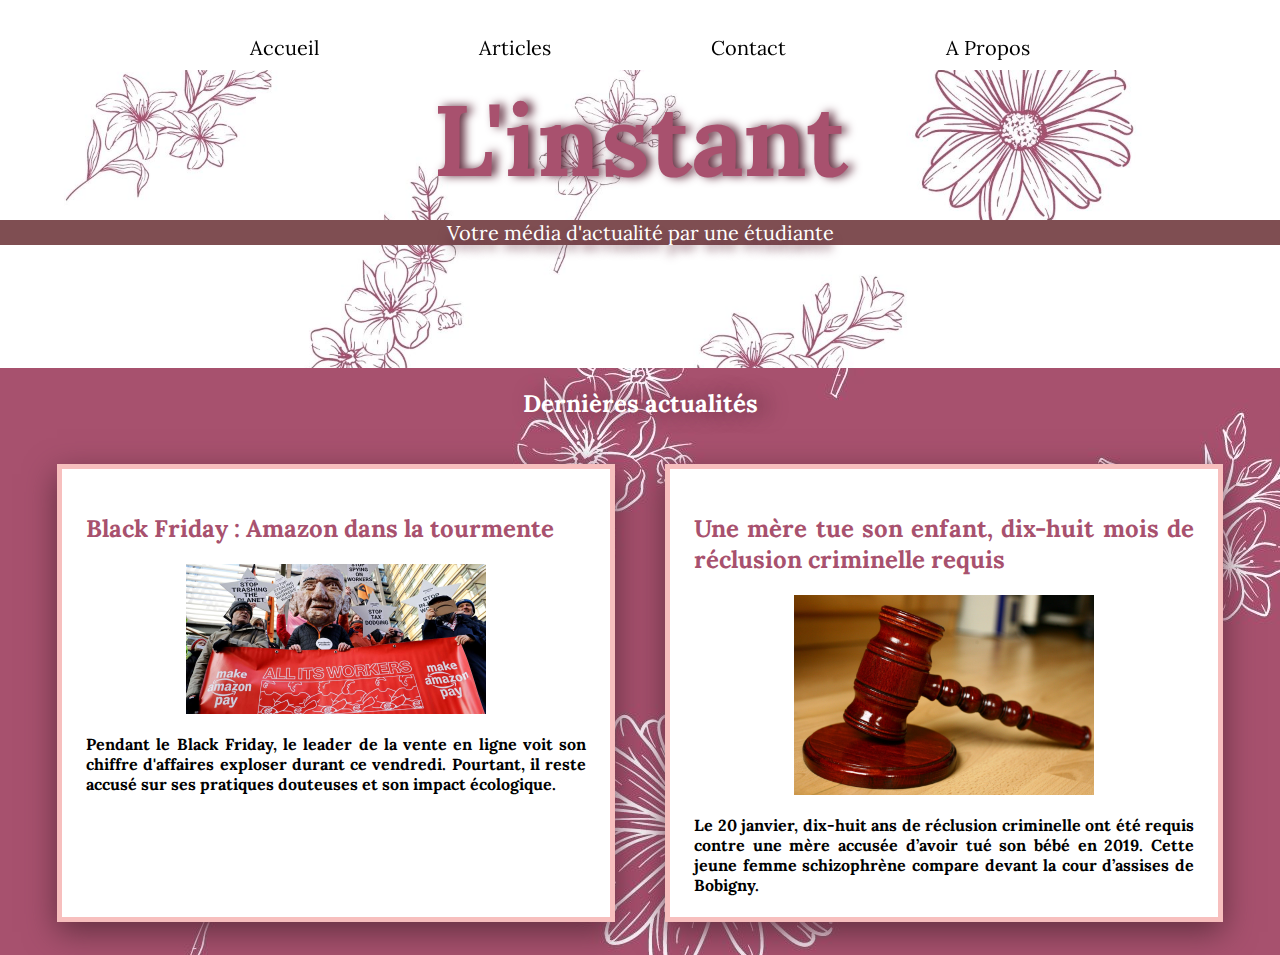
<file: accueil.html>
<!DOCTYPE html>
<html lang="en">
<head>
	<link rel="stylesheet" href="styleaccueil.css">
	<meta charset="UTF-8">
	<meta name="viewport" content="width=device-width, initial-scale=1.0">
	<link rel="preconnect" href="https://fonts.googleapis.com">
	<link rel="preconnect" href="https://fonts.gstatic.com" crossorigin>
	<link href="https://fonts.googleapis.com/css2?family=Lora:ital,wght@1,400;1,600&display=swap" rel="stylesheet">
	<title>Accueil</title>
</head>
<body>
	<nav class="divnavigation">
		<ul class="navigation">
			<li class="linavigation"><a class="anavigation" href="accueil.html">Accueil</a></li>
			<li class="linavigation"><a class="anavigation" href="homearticle.html">Articles</a></li>
			<li class="linavigation"><a class="anavigation" href="contact.asp">Contact</a></li>
			<li class="linavigation"><a class="anavigation" href="index.html">A Propos</a></li>
		</ul>
	</nav>
	<div id="banner">
		<h1>L'instant </h1>
		<p class="introduction">Votre média d'actualité par une étudiante</p>
	</div>
	<h2 id="title"> Dernières actualités </h2>
	<div id="card">
		<a href="articleblackfriday.html"><div class="article" id="gauche">
		<h2 class=titleh2>Black Friday : Amazon dans la tourmente</h2>
		<img src="images/amazon.jpg" alt="Manifestation Black Friday" width="300" height="auto">
		<p><strong>Pendant le Black Friday, le leader de la vente en ligne voit son chiffre d'affaires exploser durant ce vendredi. Pourtant, il reste accusé sur ses pratiques douteuses et son impact écologique.</strong></p></a>
		</div>

		<a href="articlemere.html"><div class="article" id="droite">
		<h2 class=titleh2>Une mère tue son enfant, dix-huit mois de réclusion criminelle requis</h2>
		<img src="images/marteau.jpg" alt="Marteau de juge" width="300" height="auto">
		<p> <strong>Le 20 janvier, dix-huit ans de réclusion criminelle ont été requis contre une mère accusée d’avoir tué son bébé en 2019. Cette jeune femme schizophrène compare devant la cour d’assises de Bobigny.</strong></p>
	</a></div>
	</div>


	
</body>
</html>
</file>
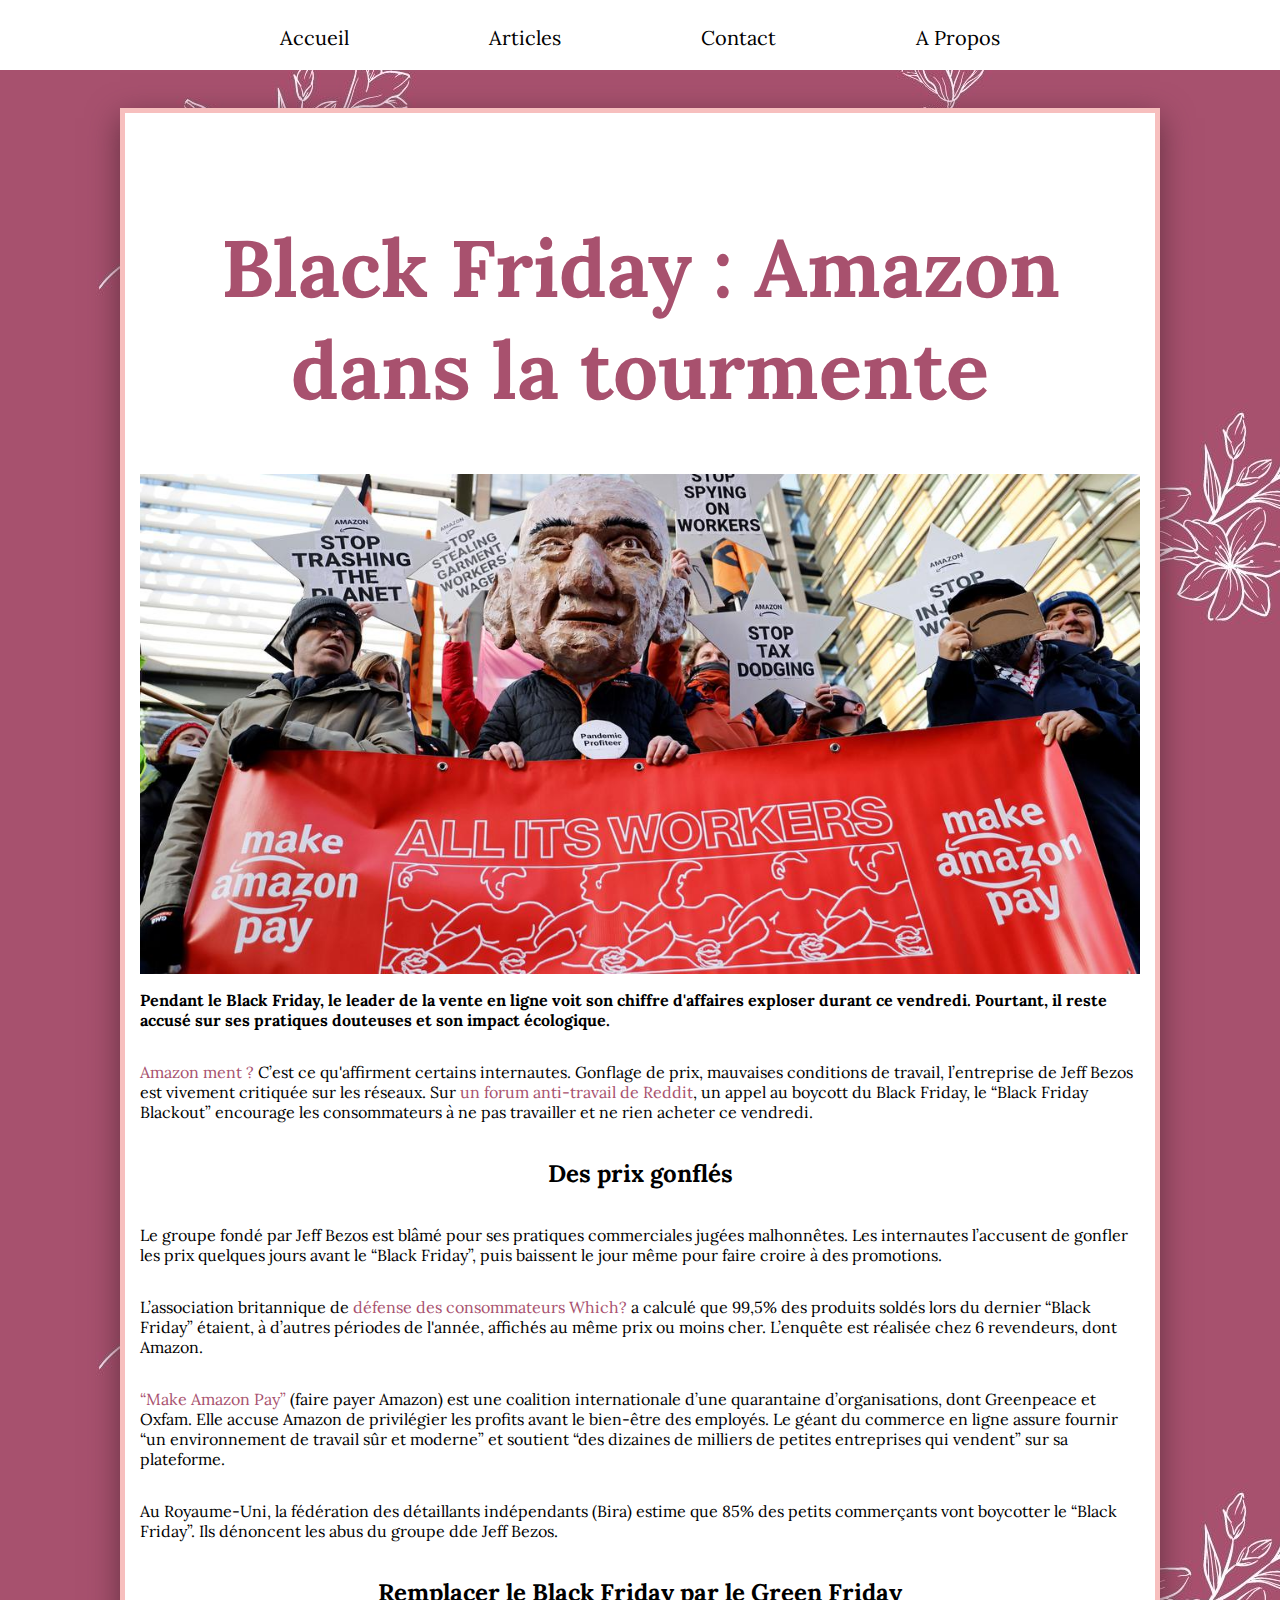
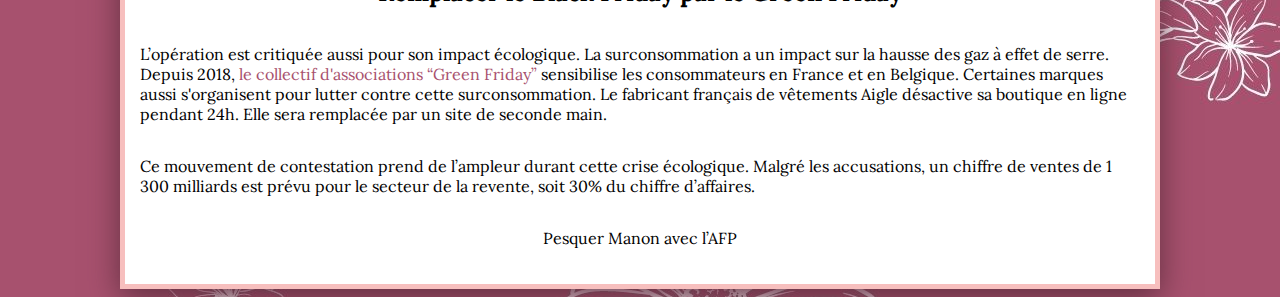
<file: articleblackfriday.html>
<!DOCTYPE html>
<html lang="en">
<head>
	<link rel="stylesheet" href="articleblackfriday.css">
	<link rel="preconnect" href="https://fonts.googleapis.com">
    <link rel="preconnect" href="https://fonts.gstatic.com" crossorigin>
	<link href="https://fonts.googleapis.com/css2?family=Lora:ital,wght@1,400;1,600&display=swap" rel="stylesheet">
	<meta charset="UTF-8">
	<meta name="viewport" content="width=device-width, initial-scale=1.0">
	<title>Black Friday</title>
</head>
<body>
	<nav class="divnavigation">
		<ul class="navigation">
			<li class="linavigation"><a class="anavigation" href="accueil.html">Accueil</a></li>
			<li class="linavigation"><a class="anavigation" href="homearticle.html">Articles</a></li>
			<li class="linavigation"><a class="anavigation" href="contact.asp">Contact</a></li>
			<li class="linavigation"><a class="anavigation" href="index.html">A Propos</a></li>
		</ul>
	</nav>
	<div id="par">
		<h1>Black Friday : Amazon dans la tourmente</h1>
		<img src="images/amazon.jpg" alt="Manifestation Black Friday" width="1000" height="auto">
		<p><strong>Pendant le Black Friday, le leader de la vente en ligne voit son chiffre d'affaires exploser durant ce vendredi. Pourtant, il reste accusé sur ses pratiques douteuses et son impact écologique.</strong></p>
		<p><a class="link" href="https://www.lemonde.fr/economie/article/2021/11/26/black-friday-extinction-rebellion-bloque-plusieurs-centres-d-amazon-en-europe_6103728_3234.html" target="_blank">Amazon ment ?</a> C’est ce qu'affirment certains internautes. Gonflage de prix, mauvaises conditions de travail, l’entreprise de Jeff Bezos est vivement critiquée sur les réseaux. Sur <a class="link" href="https://www.reddit.com/r/antiwork/" target="_blank">un forum anti-travail de Reddit</a>, un appel au boycott du Black Friday, le “Black Friday Blackout” encourage les consommateurs à ne pas travailler et ne rien acheter ce vendredi. </p>
		<h2>Des prix gonflés</h2>
		<p>Le groupe fondé par Jeff Bezos est blâmé pour ses pratiques commerciales jugées malhonnêtes. Les internautes l’accusent de gonfler les prix quelques jours avant le “Black Friday”, puis baissent le jour même pour faire croire à des promotions. </p>
		<p>L’association britannique de <a class="link"href="https://www.which.co.uk/about-which/who-we-are" target="_blank">défense des consommateurs Which?</a> a calculé que 99,5% des produits soldés lors du dernier “Black Friday” étaient, à d’autres périodes de l'année, affichés au même prix ou moins cher.  L’enquête est réalisée chez 6 revendeurs, dont Amazon. </p>
		<p><a class="link" href="https://makeamazonpay.com/fr/" target="_blank">“Make Amazon Pay” </a>(faire payer Amazon) est une coalition internationale d’une quarantaine d’organisations, dont Greenpeace et Oxfam. Elle accuse Amazon de privilégier les profits avant le bien-être des employés. Le géant du commerce en ligne assure fournir “un environnement de travail sûr et moderne” et soutient “des dizaines de milliers de petites entreprises qui vendent” sur sa plateforme. </p>
		<p>Au Royaume-Uni, la fédération des détaillants indépendants (Bira) estime que 85% des petits commerçants vont boycotter le “Black Friday”. Ils dénoncent les abus du groupe dde Jeff Bezos. </p>
		<h2>Remplacer le Black Friday par le Green Friday</h2>
		<p>L’opération est critiquée aussi pour son impact écologique. La surconsommation a un impact sur la hausse des gaz à effet de serre. Depuis 2018, <a class="link" href="https://greenfriday.fr/" target="_blank">le collectif d'associations “Green Friday”</a> sensibilise les consommateurs en France et en Belgique. Certaines marques aussi s'organisent pour lutter contre cette surconsommation. Le fabricant français de vêtements Aigle désactive sa boutique en ligne pendant 24h. Elle sera remplacée par un site de seconde main. </p>
		<p>Ce mouvement de contestation prend de l’ampleur durant cette crise écologique. Malgré les accusations, un chiffre de ventes de 1 300 milliards est prévu pour le secteur de la revente, soit 30% du chiffre d’affaires. </p>
		<p>Pesquer Manon avec l’AFP</p>
	</div>
</body>
</html>
</file>
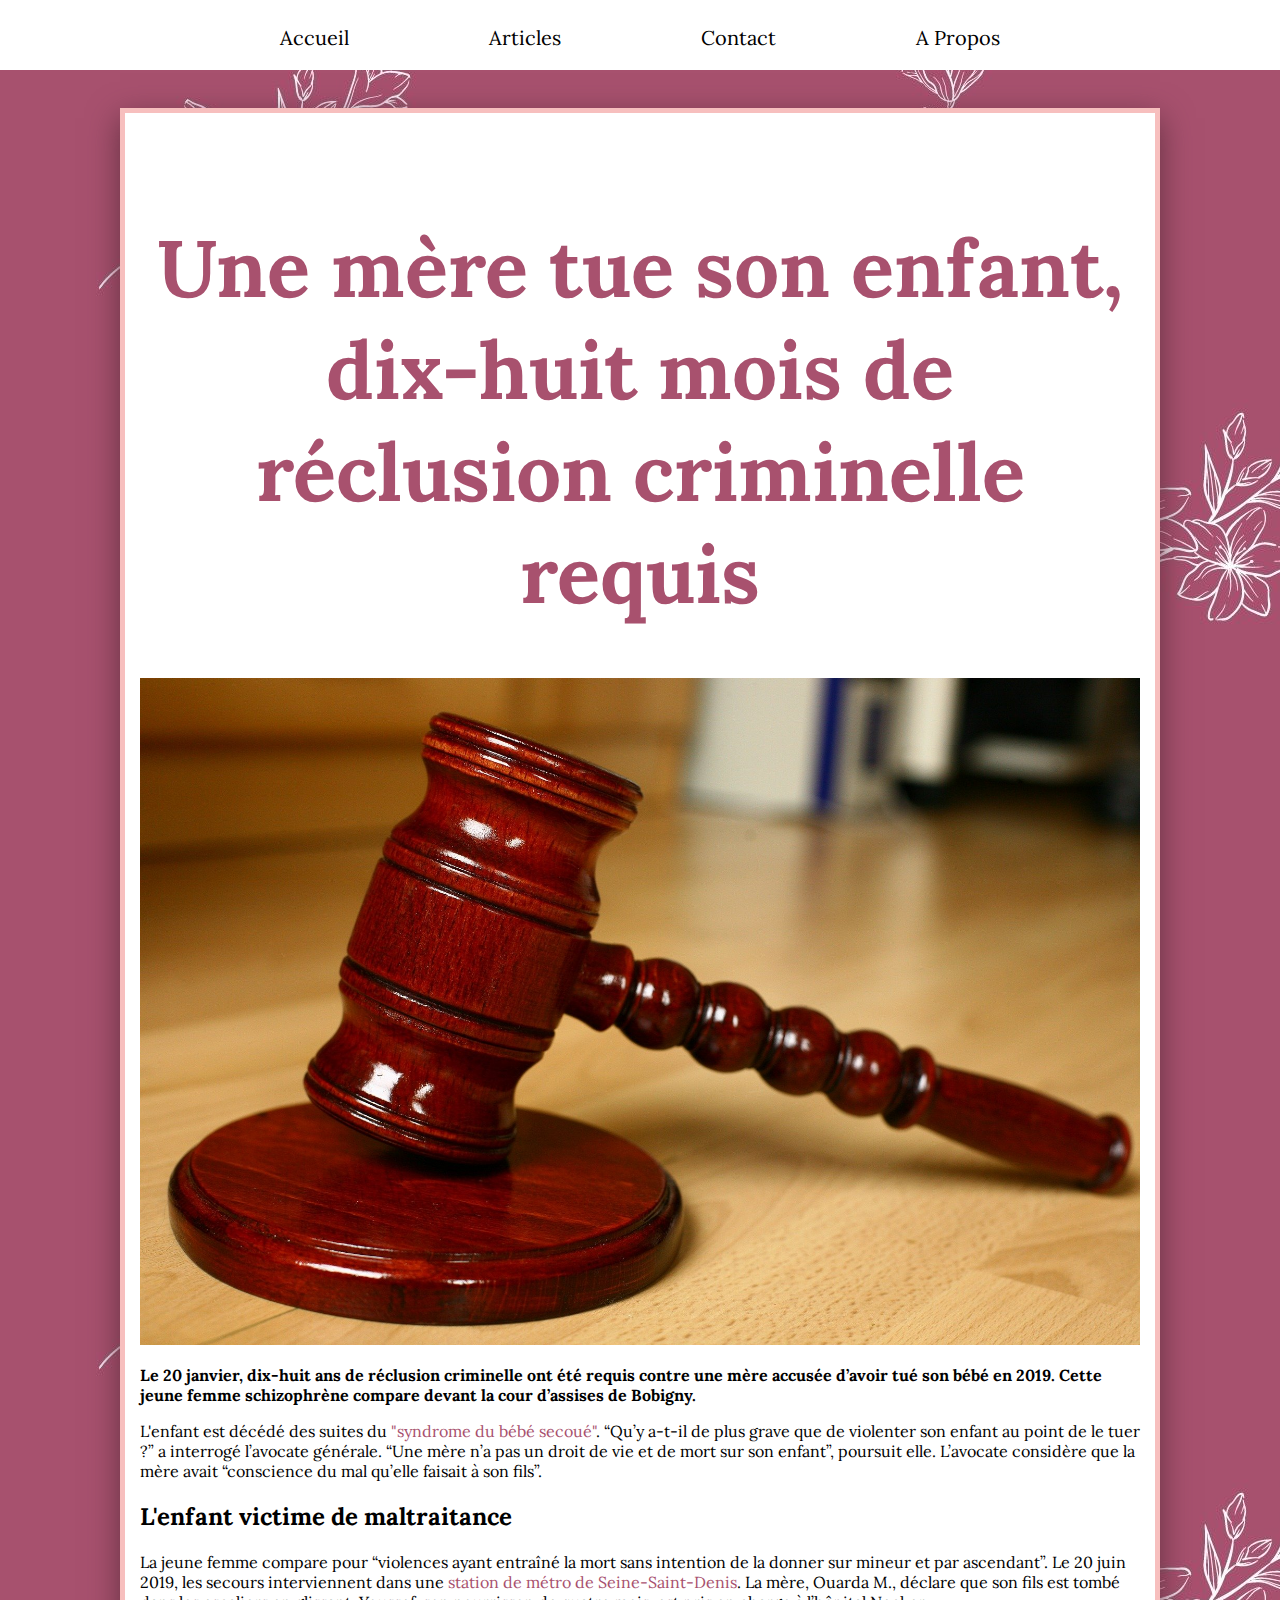
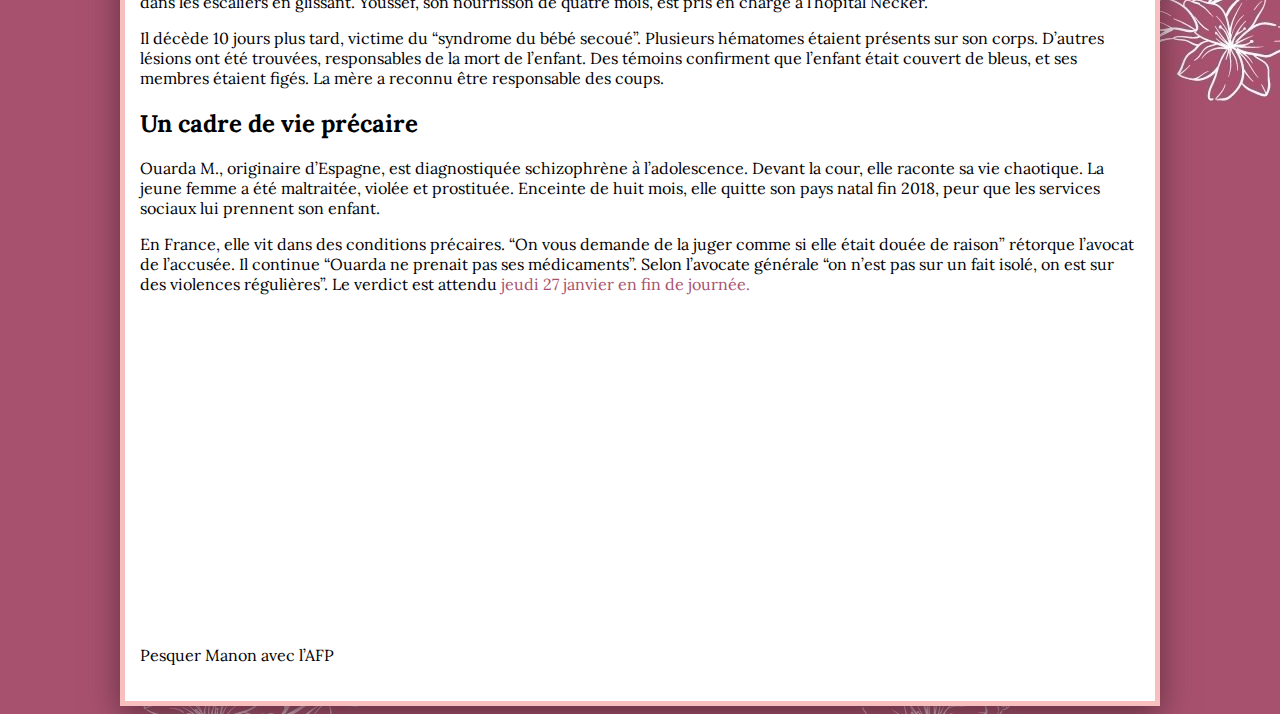
<file: articlemere.html>
<!DOCTYPE html>
<html lang="en">
<head>
	<link rel="preconnect" href="https://fonts.googleapis.com">
	<link rel="preconnect" href="https://fonts.gstatic.com" crossorigin>
	<link href="https://fonts.googleapis.com/css2?family=Lora:ital,wght@1,400;1,600&display=swap" rel="stylesheet">
	<link rel="stylesheet" href="articlemere.css">
	<meta charset="UTF-8">
	<meta name="viewport" content="width=device-width, initial-scale=1.0">
	<title>Document</title>
</head>
<body>
	<nav class="divnavigation">
		<ul class="navigation">
			<li class="linavigation"><a class="anavigation" href="accueil.html">Accueil</a></li>
			<li class="linavigation"><a class="anavigation" href="homearticle.html">Articles</a></li>
			<li class="linavigation"><a class="anavigation" href="contact.asp">Contact</a></li>
			<li class="linavigation"><a class="anavigation" href="index.html">A Propos</a></li>
		</ul>
	</nav>
	<div id="par">
		<h1>Une mère tue son enfant, dix-huit mois de réclusion criminelle requis</h1>
		<img src="images/marteau.jpg" alt="Marteau de juge" width="1000" height="auto">
		<p><strong>Le 20 janvier, dix-huit ans de réclusion criminelle ont été requis contre une mère accusée d’avoir tué son bébé en 2019. Cette jeune femme schizophrène compare devant la cour d’assises de Bobigny. </strong></p>
		<p>L'enfant est décédé des suites du <a class="link" href="https://www.actionenfance.org/actualites/enfant-maltraite-le-syndrome-du-bebe-secoue/?utm_source=GRANTS&utm_medium=PAID&utm_campaign=GRANTS17&reserved_code_media=2018WGRAN&gclid=Cj0KCQiAi9mPBhCJARIsAHchl1ytk8rdcqlK8JseY70zvFKzLiql1o7lmOfcKCSMEfSlcirhmNfD5UAaApFlEALw_wcB">"syndrome du bébé secoué"</a>. “Qu’y a-t-il de plus grave que de violenter son enfant au point de le tuer ?” a interrogé l’avocate générale. “Une mère n’a pas un droit de vie et de mort sur son enfant”, poursuit elle. L’avocate considère que la mère avait “conscience du mal qu’elle faisait à son fils”. </p>
		<h2>L'enfant victime de maltraitance</h2>
		<p>La jeune femme compare pour “violences ayant entraîné la mort sans intention de la donner sur mineur et par ascendant”. Le 20 juin 2019, les secours interviennent dans une <a class="link" href="https://www.google.com/maps/place/93400+Saint-Ouen/@48.90997,2.3190144,14.26z/data=!4m5!3m4!1s0x47e66ee41d37a90d:0x40b82c3688b3a90!8m2!3d48.911856!4d2.333764">station de métro de Seine-Saint-Denis</a>. La mère, Ouarda M., déclare que son fils est tombé dans les escaliers en glissant. Youssef, son nourrisson de quatre mois, est pris en charge à l’hôpital Necker. </p>
		<p>Il décède 10 jours plus tard, victime du “syndrome du bébé secoué”. Plusieurs hématomes étaient présents sur son corps. D’autres lésions ont été trouvées, responsables de la mort de l’enfant. Des témoins confirment que l’enfant était couvert de bleus, et ses membres étaient figés. La mère a reconnu être responsable des coups.  </p>

		<h2>Un cadre de vie précaire</h2>
		<p>Ouarda M., originaire d’Espagne, est diagnostiquée schizophrène à l’adolescence. Devant la cour, elle raconte sa vie chaotique. La jeune femme a été maltraitée, violée et prostituée. Enceinte de huit mois, elle quitte son pays natal fin 2018, peur que les services sociaux lui prennent son enfant. </p>
		<p>En France, elle vit dans des conditions précaires. “On vous demande de la juger comme si elle était douée de raison” rétorque l’avocat de l’accusée. Il continue “Ouarda ne prenait pas ses médicaments”. Selon l’avocate générale “on n’est pas sur un fait isolé, on est sur des violences régulières”. Le verdict est attendu <a class="link" href="https://www.lefigaro.fr/flash-actu/bebe-secoue-18-ans-requis-contre-une-femme-accusee-d-avoir-tue-son-nourrisson-20220120">jeudi 27 janvier en fin de journée.</a></p>

		<iframe width="560" height="315" src="https://www.youtube.com/embed/hBRuqDE2lTI" title="YouTube video player" frameborder="0" allow="accelerometer; autoplay; clipboard-write; encrypted-media; gyroscope; picture-in-picture" allowfullscreen></iframe>
		
		<p>Pesquer Manon avec l’AFP</p>
	</div>
	
</body>
</html>
</file>
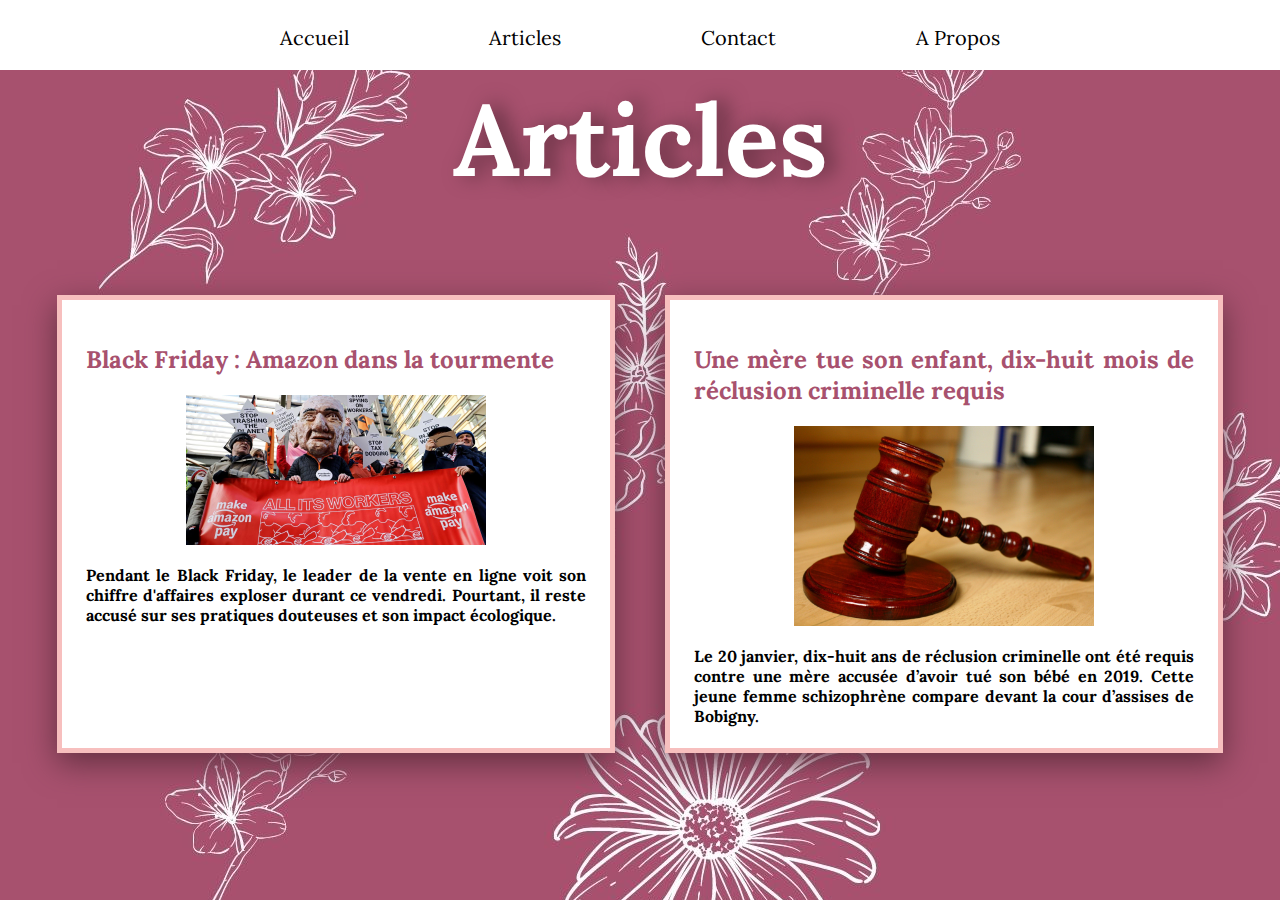
<file: homearticle.html>
<!DOCTYPE html>
<html lang="en">
<head>
	<meta charset="UTF-8">
	<meta name="viewport" content="width=device-width, initial-scale=1.0">
	<title>Articles</title>
	<link rel="stylesheet" href="commun.css">
	<link rel="stylesheet" href="homearticle.css">
	<link rel="preconnect" href="https://fonts.googleapis.com">
	<link rel="preconnect" href="https://fonts.gstatic.com" crossorigin>
	<link href="https://fonts.googleapis.com/css2?family=Lora:ital,wght@1,400;1,600&display=swap" rel="stylesheet">
</head>
<body>
	<nav class="divnavigation">
		<ul class="navigation">
			<li class="linavigation"><a class="anavigation" href="accueil.html">Accueil</a></li>
			<li class="linavigation"><a class="anavigation" href="homearticle.html">Articles</a></li>
			<li class="linavigation"><a class="anavigation" href="contact.asp">Contact</a></li>
			<li class="linavigation"><a class="anavigation" href="index.html">A Propos</a></li>
		</ul>
	</nav>
	<h1>Articles</h1>
	<div id="card">
	<a href="articleblackfriday.html"><div class="article" id="gauche">
			<h2>Black Friday : Amazon dans la tourmente</h2>
		<img src="images/amazon.jpg" alt="Manifestation Black Friday" width="300" height="auto">
		<p><strong>Pendant le Black Friday, le leader de la vente en ligne voit son chiffre d'affaires exploser durant ce vendredi. Pourtant, il reste accusé sur ses pratiques douteuses et son impact écologique.</strong></p>
	</a></div>

	<a href="articlemere.html"><div class="article" id="droite">
		<h2>Une mère tue son enfant, dix-huit mois de réclusion criminelle requis</h2>
		<img src="images/marteau.jpg" alt="Marteau de juge" width="300" height="auto">
		<p> <strong>Le 20 janvier, dix-huit ans de réclusion criminelle ont été requis contre une mère accusée d’avoir tué son bébé en 2019. Cette jeune femme schizophrène compare devant la cour d’assises de Bobigny.</strong></p>
	</a></div>
	</div>
		
</body>
</html>
</file>
<file: styleaccueil.css>
h1 {
	color: #A8516E;
	font-family: 'Lora', serif;
	font-size: 100px;
	text-shadow: #633041 5px 0px 10px; ;

}
body {
	
	background-image: url(images/fond.jpg);
	display: flex;
	flex-direction: column;
	align-items: center;
	font-family: 'Lora', serif;


}

.navigation {
	list-style-type: none;
	padding: 0px;
	overflow: hidden;
display: flex;
flex-direction: row;
	width: 100%;
	justify-content:center;

}

.linavigation:hover{

	border-bottom: 0px solid;
	background: #F7BFBE;

}

.linavigation .anavigation {
	display: block;
	text-align: center;
	padding: 14px 70px;
	text-decoration-color: black;
	font-size: 20px


}

.divnavigation {
	z-index: 2;
	background-color: white; 
	width: 100%;
	height: 70px;
	margin: -10px;
	padding: 5px;
	position: fixed;
	top: 0;
}
.anavigation{
	 display: flex;
 	 justify-content: space-around;
}


li {
	font-size: 50px;
	display: flex;
	float:left; 
 	margin:10px;

}

i {

	color: #7F4E52;

}

a {
	text-decoration: none;
	color: black;


}



p.introduction {
	text-align: center;
	font-size: 20px;
	text-shadow: 0px 10px 10px #633041 ;
	color: white;
	margin-top: -50px;
	background-color:#7F4E52;

}

.article{

	background-color: white;
	width: 500px;
	height: 400px;
	padding: 24px;
	margin: 25px;
	border: 5px solid #F7BFBE;
	box-shadow: 0px 10px 30px #633041;
   text-align: justify;
}

#card{

	 display: flex;
	flex-wrap: wrap;
	justify-content: center;
}
.titleh2
{
		color: #A8516E;
	text-align: justify;
}

.article:hover{

	transform: scale(1.05);
	transition: all 0.5s ease-out;
}

img{

	position: relative;
	left: 100px;
	
}

#banner{

background-image: url(images/banniere.jpg);
background-size: cover;
height: 40vh;
width: 100vw;
text-align: center;
}

#title{

	color: white;
	text-shadow: #633041 10px 0px 20px
}

#responsive{

	display: flex;
	flex-wrap: wrap;
	justify-content: center;
}
</file>
<file: articleblackfriday.css>
body {
	
	background-image: url(images/fond.jpg);
	display: flex;
	flex-direction: column;
	align-items: center;
	font-family: 'Lora', serif;


}

.navigation {
	list-style-type: none;
	padding: 0px;
	overflow: hidden;
display: flex;
flex-direction: row;
	width: 100%;
	justify-content:center;

}

.linavigation:hover{

	border-bottom: 0px solid;
	background: #F7BFBE;

}

.linavigation .anavigation {
	display: block;
	text-align: center;
	padding: 14px 70px;
	text-decoration-color: black;
	font-size: 20px


}

.divnavigation {
	z-index: 2;
	background-color: white; 
	width: 100%;
	height: 70px;
	margin: -10px;
	padding: 5px;
	position: fixed;
	top: 0;
}
.anavigation{
	 display: flex;
 	 justify-content: space-around;
}

h1 {
	color: #A8516E;
	font-family: 'Lora', serif;
	font-size: 80px;
	text-align: center;
	

}
a {
	text-decoration: none;
	color: black;


}

#par {
	background-color: white;
	border: 5px solid #F7BFBE;
	box-shadow: 0px 10px 30px #633041;
	padding: 50px 15px 20px;
	margin-top: 100px;
	width: 1000px;
	display: flex;
	flex-wrap: wrap;
	justify-content: center;
}

.link:hover {

	border-bottom: 1px solid;
	background: #F7BFBE;
}

.link{

	color: #A8516E ;
}
</file>
<file: articlemere.css>
body {
	
	background-image: url(images/fond.jpg);
	display: flex;
	flex-direction: column;
	align-items: center;
	font-family: 'Lora', serif;


}

.navigation {
	list-style-type: none;
	padding: 0px;
	overflow: hidden;
display: flex;
flex-direction: row;
	width: 100%;
	justify-content:center;

}

.linavigation:hover{

	border-bottom: 0px solid;
	background: #F7BFBE;

}

.linavigation .anavigation {
	display: block;
	text-align: center;
	padding: 14px 70px;
	text-decoration-color: black;
	font-size: 20px


}

.divnavigation {
	z-index: 2;
	background-color: white; 
	width: 100%;
	height: 70px;
	margin: -10px;
	padding: 5px;
	position: fixed;
	top: 0;
}
.anavigation{
	 display: flex;
 	 justify-content: space-around;
}

h1 {
	color: #A8516E;
	font-family: 'Lora', serif;
	font-size: 80px;
	text-align: center;
	

}
a {
	text-decoration: none;
	color: black;


}

#par {
	background-color: white;
	border: 5px solid #F7BFBE;
	box-shadow: 0px 10px 30px #633041;
	padding: 50px 15px 20px;
	margin-top: 100px;
	width: 1000px;
}

.link:hover {

	border-bottom: 1px solid;
	background: #F7BFBE;
}

.link{

	color: #A8516E ;
}
</file>
<file: commun.css>
h1 {
	color: white;
	font-family: 'Lora', serif;
	font-size: 100px;
	text-shadow: #633041 10px 0px 20px; ;

}
body {
	
	background-image: url(images/fond.jpg);
	display: flex;
	flex-direction: column;
	align-items: center;
	font-family: 'Lora', serif;


}

.navigation {
	list-style-type: none;
	padding: 0px;
	overflow: hidden;
display: flex;
flex-direction: row;
	width: 100%;
	justify-content:center;

}

.linavigation:hover{

	border-bottom: 0px solid;
	background: #F7BFBE;

}

.linavigation .anavigation {
	display: block;
	text-align: center;
	padding: 14px 70px;
	text-decoration-color: black;
	font-size: 20px


}

.divnavigation {
	z-index: 2;
	background-color: white; 
	width: 100%;
	height: 70px;
	margin: -10px;
	padding: 5px;
	position: fixed;
	top: 0;
}
.anavigation{
	 display: flex;
 	 justify-content: space-around;
}


a {
	text-decoration: none;
	color: black;


}
</file>
<file: homearticle.css>
h1{
	
	text-align: center;
	font-size: 100px;
}

.article{

	background-color: white;
	width: 500px;
	height: 400px;
	padding: 24px;
	margin: 25px;
	border: 5px solid #F7BFBE;
	box-shadow: 0px 10px 30px #633041;
   text-align: justify;

}

#card{

	 display: flex;
	flex-wrap: wrap;
	justify-content: center;
}

img{

	position: relative;
	left: 100px;
}

.article:hover{

	transform: scale(1.05);
	transition: all 0.5s ease-out;
}

h2{

	color: #A8516E;
	text-align: justify;
}
</file>
